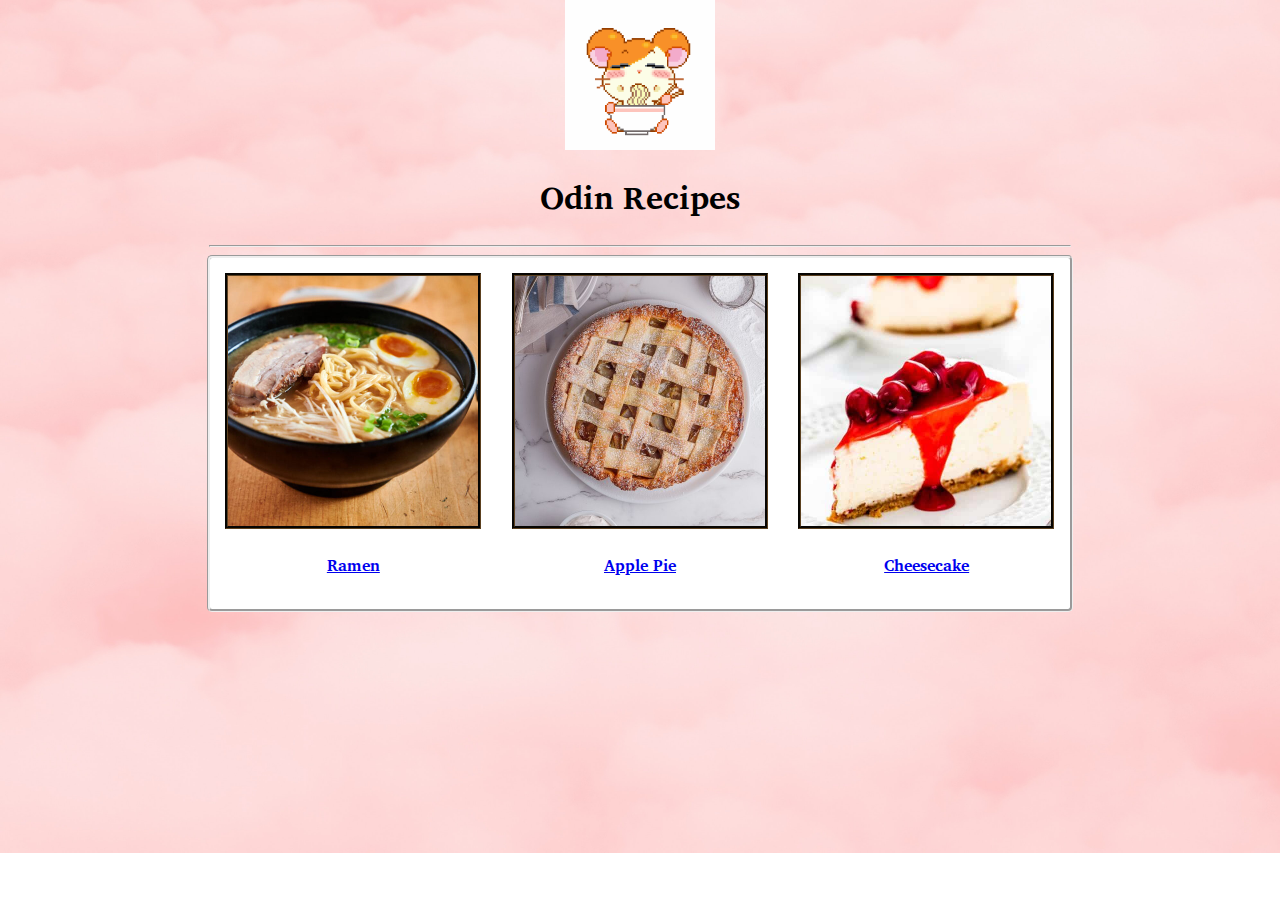
<file: index.html>
<!DOCTYPE html>
<html lang="en">
<head>
    <link rel="preconnect" href="https://fonts.googleapis.com">
    <link rel="preconnect" href="https://fonts.gstatic.com" crossorigin>
    <link href="https://fonts.googleapis.com/css2?family=Charis+SIL:ital,wght@0,400;0,700;1,400&display=swap" rel="stylesheet">
    <link rel="stylesheet" href="css/styles.css">
    <meta charset="UTF-8">
    <meta name="viewport" content="width=device-width, initial-scale=1.0">
    <title>Odin Recipes Project</title>
</hea>
<body>
    <img src="pics/mouse.gif" alt="Animal eating noodles" class="center-image" height="150" width="150">
    <h1>Odin Recipes</h1>
    <hr width="860">
    <div class="body-content">
        <div class="grid-container">
            <div class="grid-ramen-pict">
                <img class="recipe-links" src="pics/ramen.jpg">
                <p align="center"><a href="recipes/ramen.html"><b>Ramen</b></a></p>
            </div>
            <div class="grid-applepie-pict">
                <img class="recipe-links" src="pics/applepie.jpg">
                <p align="center"><a href="recipes/applepie.html"><b>Apple Pie</b></a></p>
            </div>
            <div class="grid-cheesecake-pict">
                <img class="recipe-links" src="pics/cheesecake.jpg">
                <p align="center"><a href="recipes/cheesecake.html"><b>Cheesecake</b></a></p>
            </div>
        </div>
    </div>
</body>
</html>
</file>
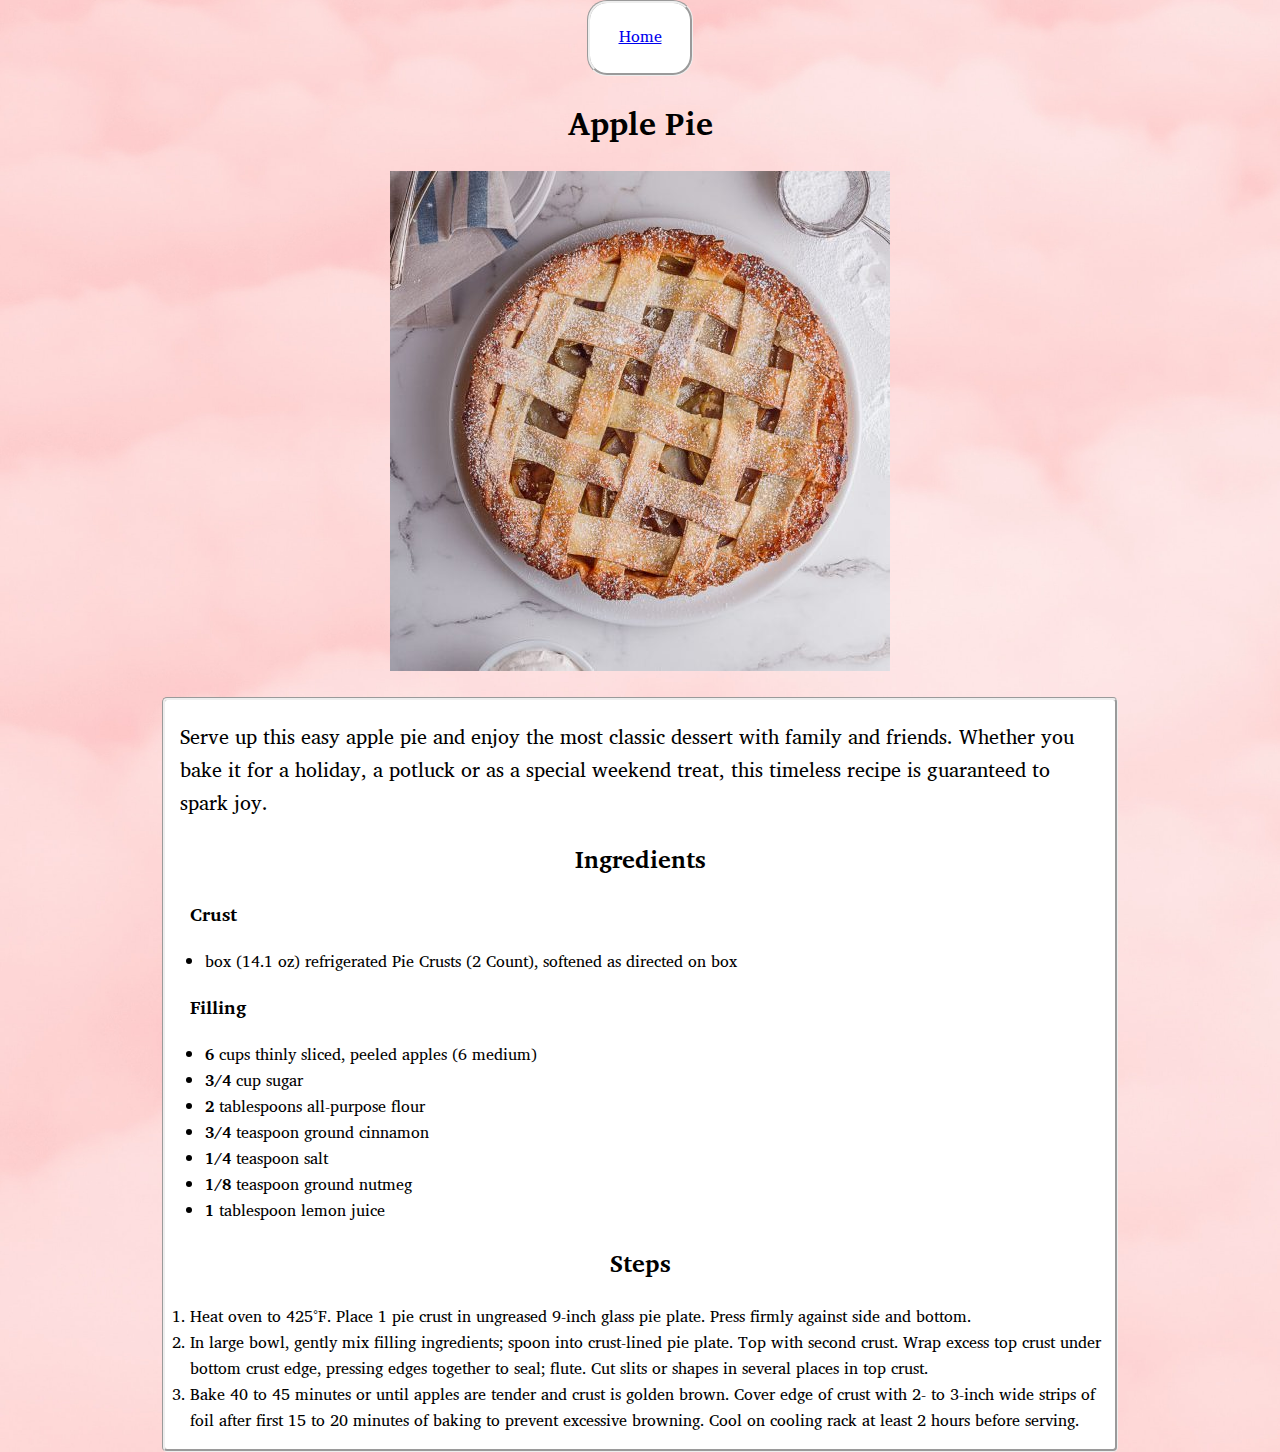
<file: recipes/applepie.html>
<!DOCTYPE html>
<html lang="en">
<head>
    <meta charset="UTF-8">
    <meta name="viewport" content="width=device-width, initial-scale=1.0">
    <link rel="preconnect" href="https://fonts.googleapis.com">
    <link rel="preconnect" href="https://fonts.gstatic.com" crossorigin>
    <link href="https://fonts.googleapis.com/css2?family=Charis+SIL:ital,wght@0,400;0,700;1,400&display=swap" rel="stylesheet">
    <link rel="stylesheet" href="../css/styles.css">
    <link rel="icon" type="image/x-icon" href="../pics/favicon.png">
    <title>Apple Pie recipe</title>
</head>
<header>
    <div class="topnav">
        <a href="../index.html">Home</a>
    </div>
</header>
<body>
    <h1>Apple Pie</h1>
    <img src="../pics/applepie.jpg" alt="Picture of Apple Pie dish" class="center-image">
    <br>
    <div class="recipe-contents">
        <p class="desc-paragraph">Serve up this easy apple pie and enjoy the most classic dessert with family and friends. Whether you bake it for a holiday, a potluck or as a special weekend treat, this timeless recipe is guaranteed to spark joy.</p>
        <h2>Ingredients</h2>
        <h3>Crust</h3>
        <ul>
            <li>box (14.1 oz) refrigerated Pie Crusts (2 Count), softened as directed on box</li>
        </ul>
        <h3>Filling</h3>
        <ul>
            <li><strong>6</strong> cups thinly sliced, peeled apples (6 medium)</li>
            <li><strong>3/4</strong> cup sugar</li>
            <li><strong>2</strong> tablespoons all-purpose flour</li>
            <li><strong>3/4</strong> teaspoon ground cinnamon</li>
            <li><strong>1/4</strong> teaspoon salt</li>
            <li><strong>1/8</strong> teaspoon ground nutmeg</li>
            <li><strong>1</strong> tablespoon lemon juice</li>
        </ul>
        <h2>Steps</h2>
        <ol>
            <li>Heat oven to 425°F. Place 1 pie crust in ungreased 9-inch glass pie plate. Press firmly against side and bottom.</li>
            <li>In large bowl, gently mix filling ingredients; spoon into crust-lined pie plate. Top with second crust. Wrap excess top crust under bottom crust edge, pressing edges together to seal; flute. Cut slits or shapes in several places in top crust.</li>
            <li>Bake 40 to 45 minutes or until apples are tender and crust is golden brown. Cover edge of crust with 2- to 3-inch wide strips of foil after first 15 to 20 minutes of baking to prevent excessive browning. Cool on cooling rack at least 2 hours before serving.</li>
        </ol>
    </div>
</body>
</html>
</file>
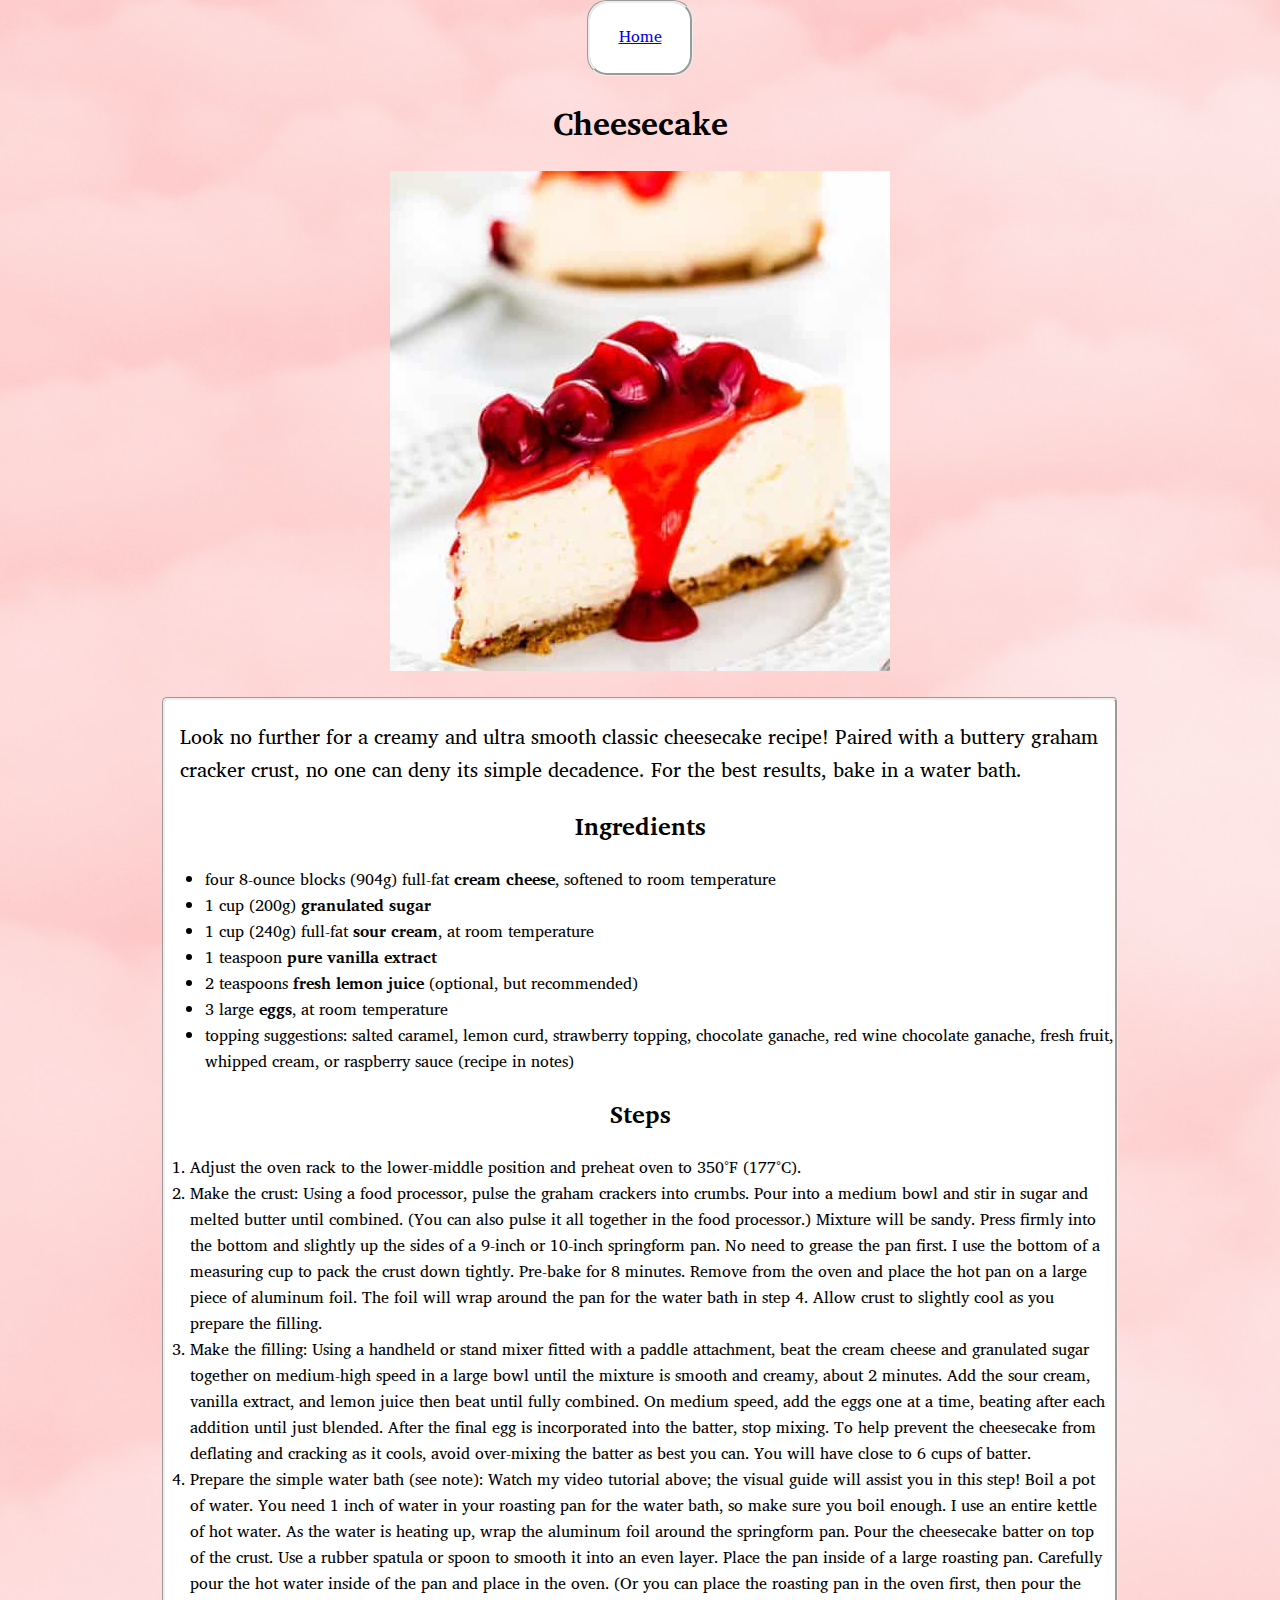
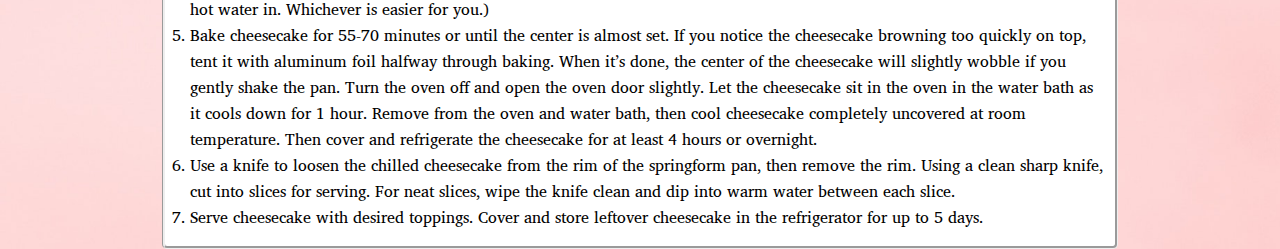
<file: recipes/cheesecake.html>
<!DOCTYPE html>
<html lang="en">
<head>
    <meta charset="UTF-8">
    <meta name="viewport" content="width=device-width, initial-scale=1.0">
    <link rel="preconnect" href="https://fonts.googleapis.com">
    <link rel="preconnect" href="https://fonts.gstatic.com" crossorigin>
    <link href="https://fonts.googleapis.com/css2?family=Charis+SIL:ital,wght@0,400;0,700;1,400&display=swap" rel="stylesheet">
    <link rel="icon" type="image/x-icon" href="../pics/favicon.png">
    <link rel="stylesheet" href="../css/styles.css">
    <title>Cheesecake Recipe</title>
</head>
<header>
    <div class="topnav">
        <a href="../index.html">Home</a>
    </div>
</header>
<body>
    <h1>Cheesecake</h1>
    <img src="../pics/cheesecake.jpg" class="center-image" alt="A picture of a cheesecake dish">
    <br>
    <div class="recipe-contents">
        <p class="desc-paragraph">Look no further for a creamy and ultra smooth classic cheesecake recipe! Paired with a buttery graham cracker crust, no one can deny its simple decadence. For the best results, bake in a water bath.</p>
        <h2>Ingredients</h2>
        <ul>
            <li>four 8-ounce blocks (904g) full-fat <strong>cream cheese</strong>, softened to room temperature</li>
            <li>1 cup (200g) <strong>granulated sugar</strong></li>
            <li>1 cup (240g) full-fat <strong>sour cream</strong>, at room temperature</li>
            <li>1 teaspoon <strong>pure vanilla extract</strong></li>
            <li>2 teaspoons <strong>fresh lemon juice</strong> (optional, but recommended)</li>
            <li>3 large <strong>eggs</strong>, at room temperature</li>
            <li>topping suggestions: salted caramel, lemon curd, strawberry topping, chocolate ganache, red wine chocolate ganache, fresh fruit, whipped cream, or raspberry sauce (recipe in notes)</li>
        </ul>
        <h2>Steps</h2>
        <ol>
            <li>Adjust the oven rack to the lower-middle position and preheat oven to 350°F (177°C).</li>
            <li>Make the crust: Using a food processor, pulse the graham crackers into crumbs. Pour into a medium bowl and stir in sugar and melted butter until combined. (You can also pulse it all together in the food processor.) Mixture will be sandy. Press firmly into the bottom and slightly up the sides of a 9-inch or 10-inch springform pan. No need to grease the pan first. I use the bottom of a measuring cup to pack the crust down tightly. Pre-bake for 8 minutes. Remove from the oven and place the hot pan on a large piece of aluminum foil. The foil will wrap around the pan for the water bath in step 4. Allow crust to slightly cool as you prepare the filling.</li>
            <li>Make the filling: Using a handheld or stand mixer fitted with a paddle attachment, beat the cream cheese and granulated sugar together on medium-high speed in a large bowl until the mixture is smooth and creamy, about 2 minutes. Add the sour cream, vanilla extract, and lemon juice then beat until fully combined. On medium speed, add the eggs one at a time, beating after each addition until just blended. After the final egg is incorporated into the batter, stop mixing. To help prevent the cheesecake from deflating and cracking as it cools, avoid over-mixing the batter as best you can. You will have close to 6 cups of batter.</li>
            <li>Prepare the simple water bath (see note): Watch my video tutorial above; the visual guide will assist you in this step! Boil a pot of water. You need 1 inch of water in your roasting pan for the water bath, so make sure you boil enough. I use an entire kettle of hot water. As the water is heating up, wrap the aluminum foil around the springform pan. Pour the cheesecake batter on top of the crust. Use a rubber spatula or spoon to smooth it into an even layer. Place the pan inside of a large roasting pan. Carefully pour the hot water inside of the pan and place in the oven. (Or you can place the roasting pan in the oven first, then pour the hot water in. Whichever is easier for you.)</li>
            <li>Bake cheesecake for 55-70 minutes or until the center is almost set. If you notice the cheesecake browning too quickly on top, tent it with aluminum foil halfway through baking. When it’s done, the center of the cheesecake will slightly wobble if you gently shake the pan. Turn the oven off and open the oven door slightly. Let the cheesecake sit in the oven in the water bath as it cools down for 1 hour. Remove from the oven and water bath, then cool cheesecake completely uncovered at room temperature. Then cover and refrigerate the cheesecake for at least 4 hours or overnight.</li>
            <li>Use a knife to loosen the chilled cheesecake from the rim of the springform pan, then remove the rim. Using a clean sharp knife, cut into slices for serving. For neat slices, wipe the knife clean and dip into warm water between each slice.</li>
            <li>Serve cheesecake with desired toppings. Cover and store leftover cheesecake in the refrigerator for up to 5 days.</li>
        </ol>
    </div>
</body>
</html>
</file>
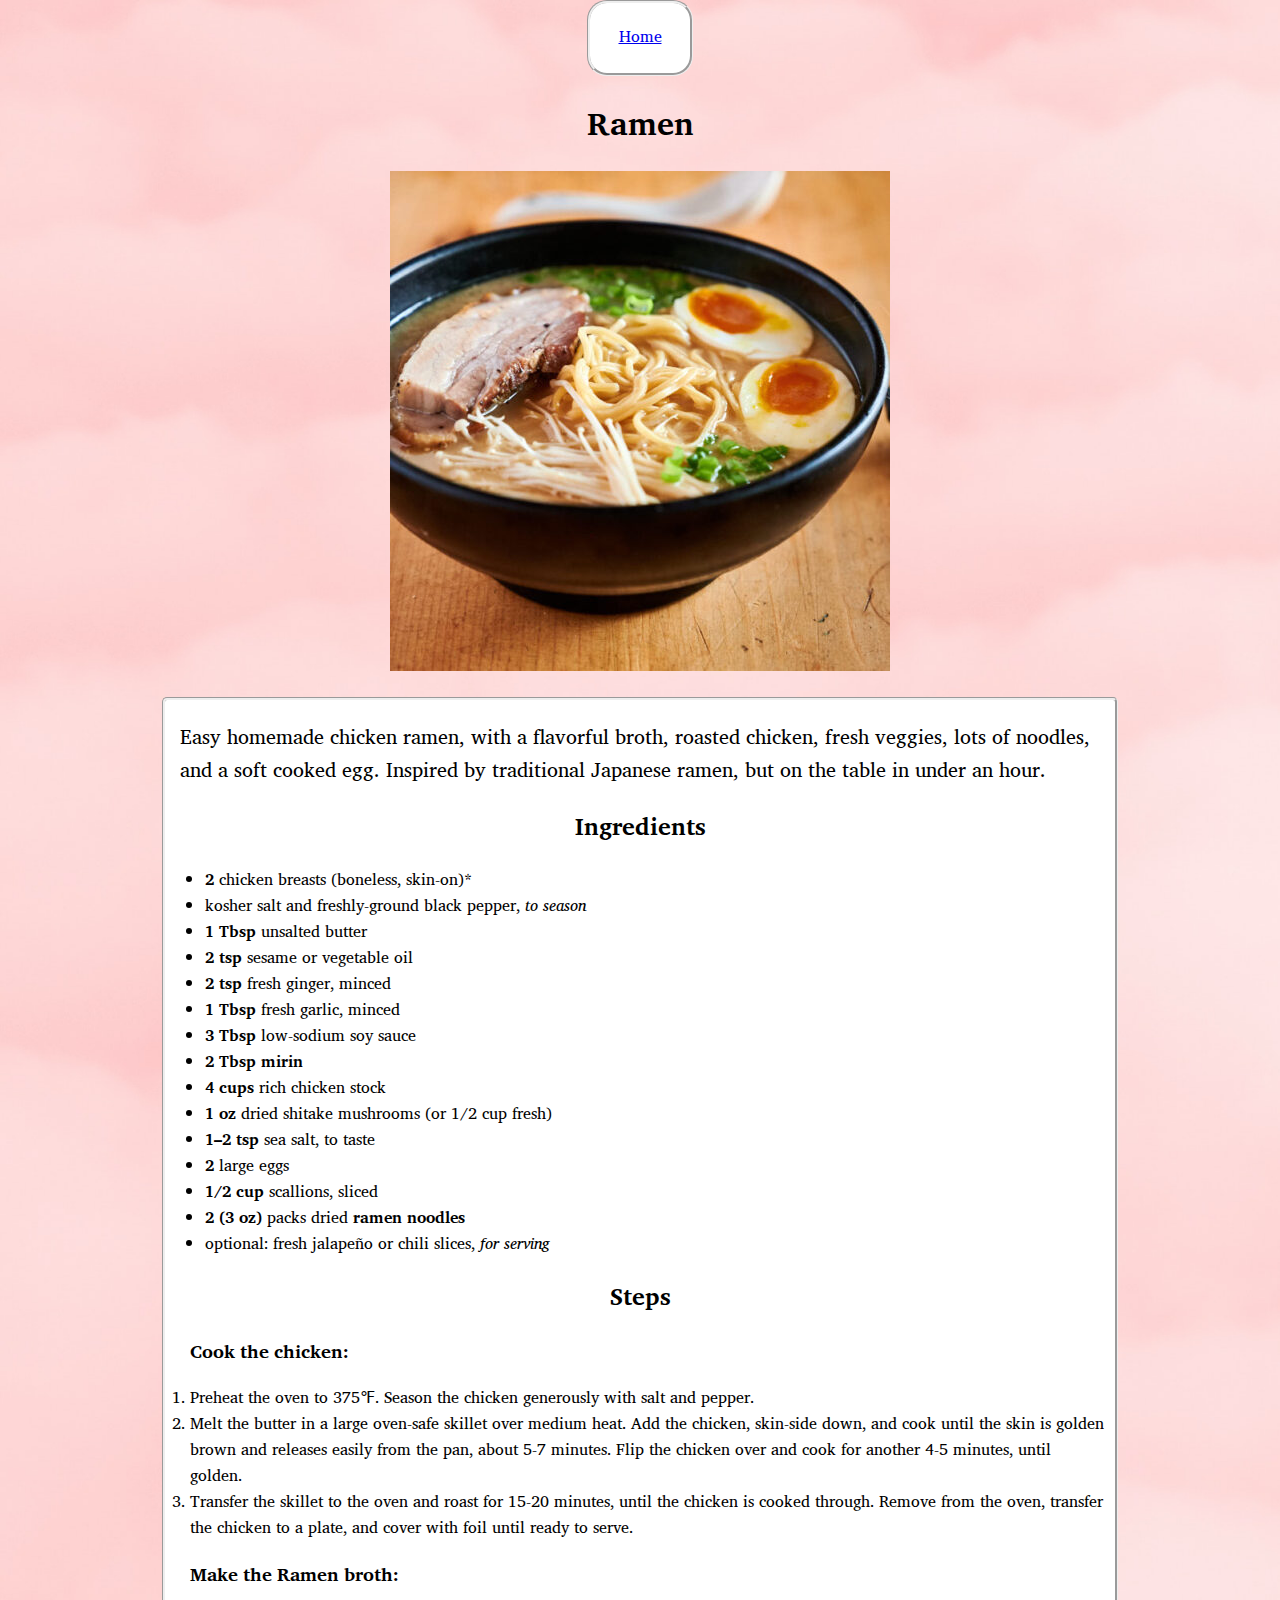
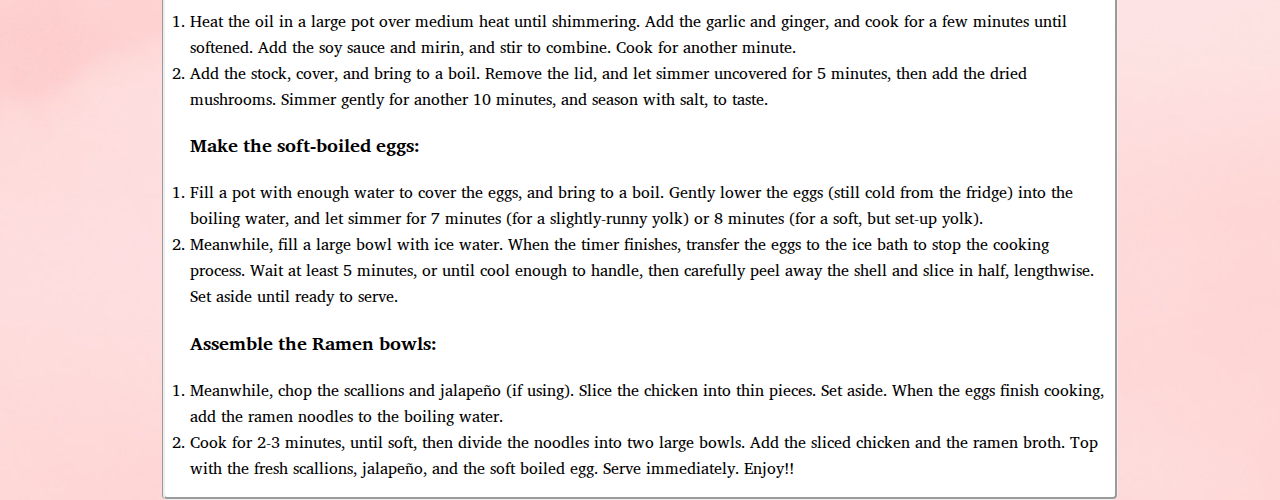
<file: recipes/ramen.html>
<!DOCTYPE html>
<html lang="en">
<head>
    <meta charset="UTF-8">
    <meta name="viewport" content="width=device-width, initial-scale=1.0">
    <link rel="preconnect" href="https://fonts.googleapis.com">
    <link rel="preconnect" href="https://fonts.gstatic.com" crossorigin>
    <link href="https://fonts.googleapis.com/css2?family=Charis+SIL:ital,wght@0,400;0,700;1,400&display=swap" rel="stylesheet">
    <link rel="stylesheet" href="../css/styles.css">
    <link rel="icon" type="image/x-icon" href="../pics/favicon.png">
    <title>Ramen recipe</title>
</head>
<header>
    <div class="topnav">
        <a href="../index.html">Home</a>
    </div>
</header>
<body>
    <h1>Ramen</h1>
    <img src="../pics/ramen.jpg" alt="A picture of Ramen dish" class="center-image">
    <br>
    <div class="recipe-contents">
        <p class="desc-paragraph">Easy homemade chicken ramen, with a flavorful broth, roasted chicken, fresh veggies, lots of noodles, and a soft cooked egg. Inspired by traditional Japanese ramen, but on the table in under an hour.</p>
        <h2>Ingredients</h2>
        <ul>
            <li><strong>2</strong> chicken breasts (boneless, skin-on)*</li>
            <li>kosher salt and freshly-ground black pepper, <i>to season</i></li>
            <li><strong>1 Tbsp</strong> unsalted butter</li>
            <li><strong>2 tsp</strong> sesame or vegetable oil</li>
            <li><strong>2 tsp</strong> fresh ginger, minced</li>
            <li><strong>1 Tbsp</strong> fresh garlic, minced</li>
            <li><strong>3 Tbsp</strong> low-sodium soy sauce</li>
            <li><strong>2 Tbsp mirin</strong></li>
            <li><strong>4 cups</strong> rich chicken stock</li>
            <li><strong>1 oz</strong> dried shitake mushrooms (or 1/2 cup fresh)</li>
            <li><strong>1–2 tsp</strong> sea salt, to taste</li>
            <li><strong>2</strong> large eggs</li>
            <li><strong>1/2 cup</strong> scallions, sliced</li>
            <li><strong>2 (3 oz)</strong> packs dried <strong>ramen noodles</strong></li>
            <li>optional: fresh jalapeño or chili slices, <i>for serving</i></li>
        </ul>
        <h2>Steps</h2>
        <h3>Cook the chicken:</h3>
        <ol>
            <li>Preheat the oven to 375℉. Season the chicken generously with salt and pepper.</li>
            <li>Melt the butter in a large oven-safe skillet over medium heat. Add the chicken, skin-side down, and cook until the skin is golden brown and releases easily from the pan, about 5-7 minutes. Flip the chicken over and cook for another 4-5 minutes, until golden.</li>
            <li>Transfer the skillet to the oven and roast for 15-20 minutes, until the chicken is cooked through. Remove from the oven, transfer the chicken to a plate, and cover with foil until ready to serve.</li>
        </ol>
        <h3>Make the Ramen broth:</h3>
        <ol>
            <li>Heat the oil in a large pot over medium heat until shimmering. Add the garlic and ginger, and cook for a few minutes until softened. Add the soy sauce and mirin, and stir to combine. Cook for another minute.</li>
            <li>Add the stock, cover, and bring to a boil. Remove the lid, and let simmer uncovered for 5 minutes, then add the dried mushrooms. Simmer gently for another 10 minutes, and season with salt, to taste.</li>
        </ol>
        <h3>Make the soft-boiled eggs:</h3>
        <ol>
            <li>Fill a pot with enough water to cover the eggs, and bring to a boil. Gently lower the eggs (still cold from the fridge) into the boiling water, and let simmer for 7 minutes (for a slightly-runny yolk) or 8 minutes (for a soft, but set-up yolk).</li>
            <li>Meanwhile, fill a large bowl with ice water. When the timer finishes, transfer the eggs to the ice bath to stop the cooking process. Wait at least 5 minutes, or until cool enough to handle, then carefully peel away the shell and slice in half, lengthwise. Set aside until ready to serve.</li>
        </ol>
        <h3>Assemble the Ramen bowls:</h3>
        <ol>
            <li>Meanwhile, chop the scallions and jalapeño (if using). Slice the chicken into thin pieces. Set aside. When the eggs finish cooking, add the ramen noodles to the boiling water.</li>
            <li>Cook for 2-3 minutes, until soft, then divide the noodles into two large bowls. Add the sliced chicken and the ramen broth. Top with the fresh scallions, jalapeño, and the soft boiled egg. Serve immediately. Enjoy!!</li>
        </ol>
    </div>
</body>
</html>
</file>
<file: css/styles.css>
.center-image {
    display: block;
    margin-left: auto;
    margin-right: auto;
}

.recipe-contents {
    margin: auto;
    width: 950px;
    border-style: groove;
    border-radius: 5px;
    background-color: white;
}

.desc-paragraph {
    font-size: 20px;
    padding-left: 15px;
    padding-right: 15px;
}

.recipe-links {
    height: 250px;
    width: 250px;
    border-style: groove;
    border-color: #5C4120;
}

.grid-container {
    display: grid;
    grid-auto-flow: column;
    align-self: center;
}

.grid-ramen-pict {
    padding: 15px;
}

.grid-applepie-pict {
    padding: 15px;
}

.grid-cheesecake-pict {
    padding: 15px;
}

.topnav {
    margin:auto;
    text-align: center;
    border-style: groove;
    border-radius: 20px;
    padding-top: 20px;
    height: 50px;
    width: 100px;
    background-color:white;
}

html {
    background-image: url("../pics/bg.jpg");
    background-repeat: no-repeat;
    background-size: cover;
}

body {
    height: 100%;
    margin: 0;
    background-repeat: no-repeat;
    background-attachment: fixed;
    font-family: 'Charis SIL', serif;
}

h1 {
    text-align: center;
}

h2 {
    text-align: center;
}

h3 {
    padding-left: 25px;
}

ol {
    padding-left: 25px;
    padding-right: 10px;
}

.body-content {
    margin: auto;
    width: 860px;
    border-style: groove;
    border-radius: 5px;
    background-color: white;
}
</file>
